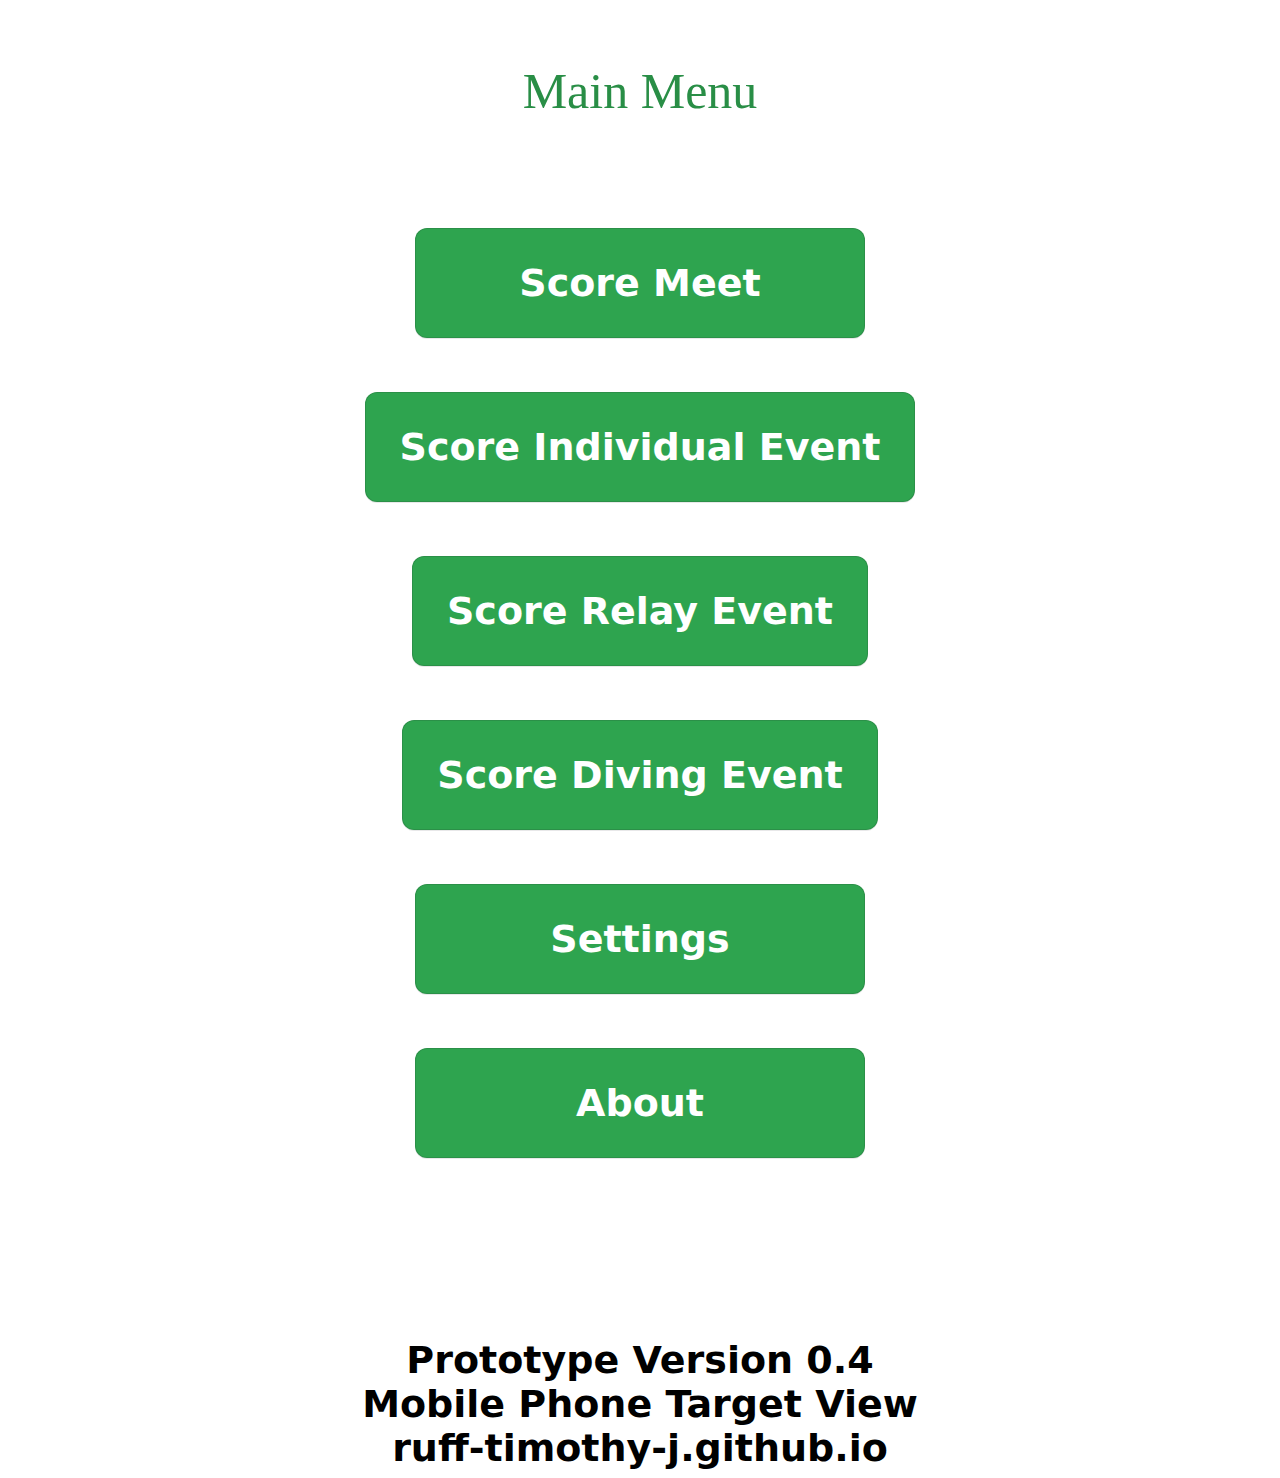
<file: index.html>
<!DOCTYPE html>
<html>
<head>
  <title>Swim Meet Event Calculator</title>
  <link rel="stylesheet" href="css/style.css" media="screen">
</head>
<body>
  <div id="home-container" >
    <br><br><br>
    <div id="home">
	    <div class="resultText" id="event-desc">Main Menu</div><br><br>
		<br><br><br><br>
		<button class="button-lane" id="meet-button" style='min-width: 450px;' >Score Meet</button><br><br><br><br>
		<button class="button-lane" id="race-button" style='min-width: 450px;'>Score Individual Event</button><br><br><br><br>
		<button class="button-lane" id="relay-button" style='min-width: 450px;'>Score Relay Event</button><br><br><br><br>
		<button class="button-lane" id="dive-button" style='min-width: 450px;'>Score Diving Event</button><br><br><br><br>
		<button class="button-lane" id="setup-button" style='min-width: 450px;'>Settings</button><br><br><br><br>
		<button class="button-lane" id="about-button" style='min-width: 450px;'>About</button><br>
		<br><br><br>
		<br><br><br>
		<br><br><br><br>
		<div class='setupText' id="footerText1">Prototype Version 0.4</div>
		<div class='setupText' id="footerText1">Mobile Phone Target View</div>
		<div class='setupText' id="footerText1">ruff-timothy-j.github.io</div>
	</div>
  </div>
  <script>
	const buttons = document.querySelectorAll('#home-container button');
	const meetButton = document.getElementById('meet-button');
	const raceButton = document.getElementById('race-button'); 
	const relayButton = document.getElementById('relay-button'); 
	const diveButton = document.getElementById('dive-button'); 
	const setupButton = document.getElementById('setup-button');

	buttons.forEach(button => {
	  button.addEventListener('click', () => {
		
		if ( button === meetButton ) {
		  window.location = 'meet.html';
		  return;
		  
		} else if ( button === raceButton ) {
		  window.location = 'race-calculator.html?iEventMode=1&iCompetitionMode=1';
		  return; 
		  
		} else if ( button === relayButton ) {
		  window.location = 'race-calculator.html?iEventMode=2&iCompetitionMode=1';
		  return; 
		  
		} else if ( button === diveButton ) {
		  window.location = 'race-calculator.html?iEventMode=3&iCompetitionMode=1';
		  return; 
		  
		} else if ( button === setupButton ) {
		  window.location = 'setup.html';
		  return; 
		  
		}
		
	  });
	});
  </script>
</body>
</html>
</file>
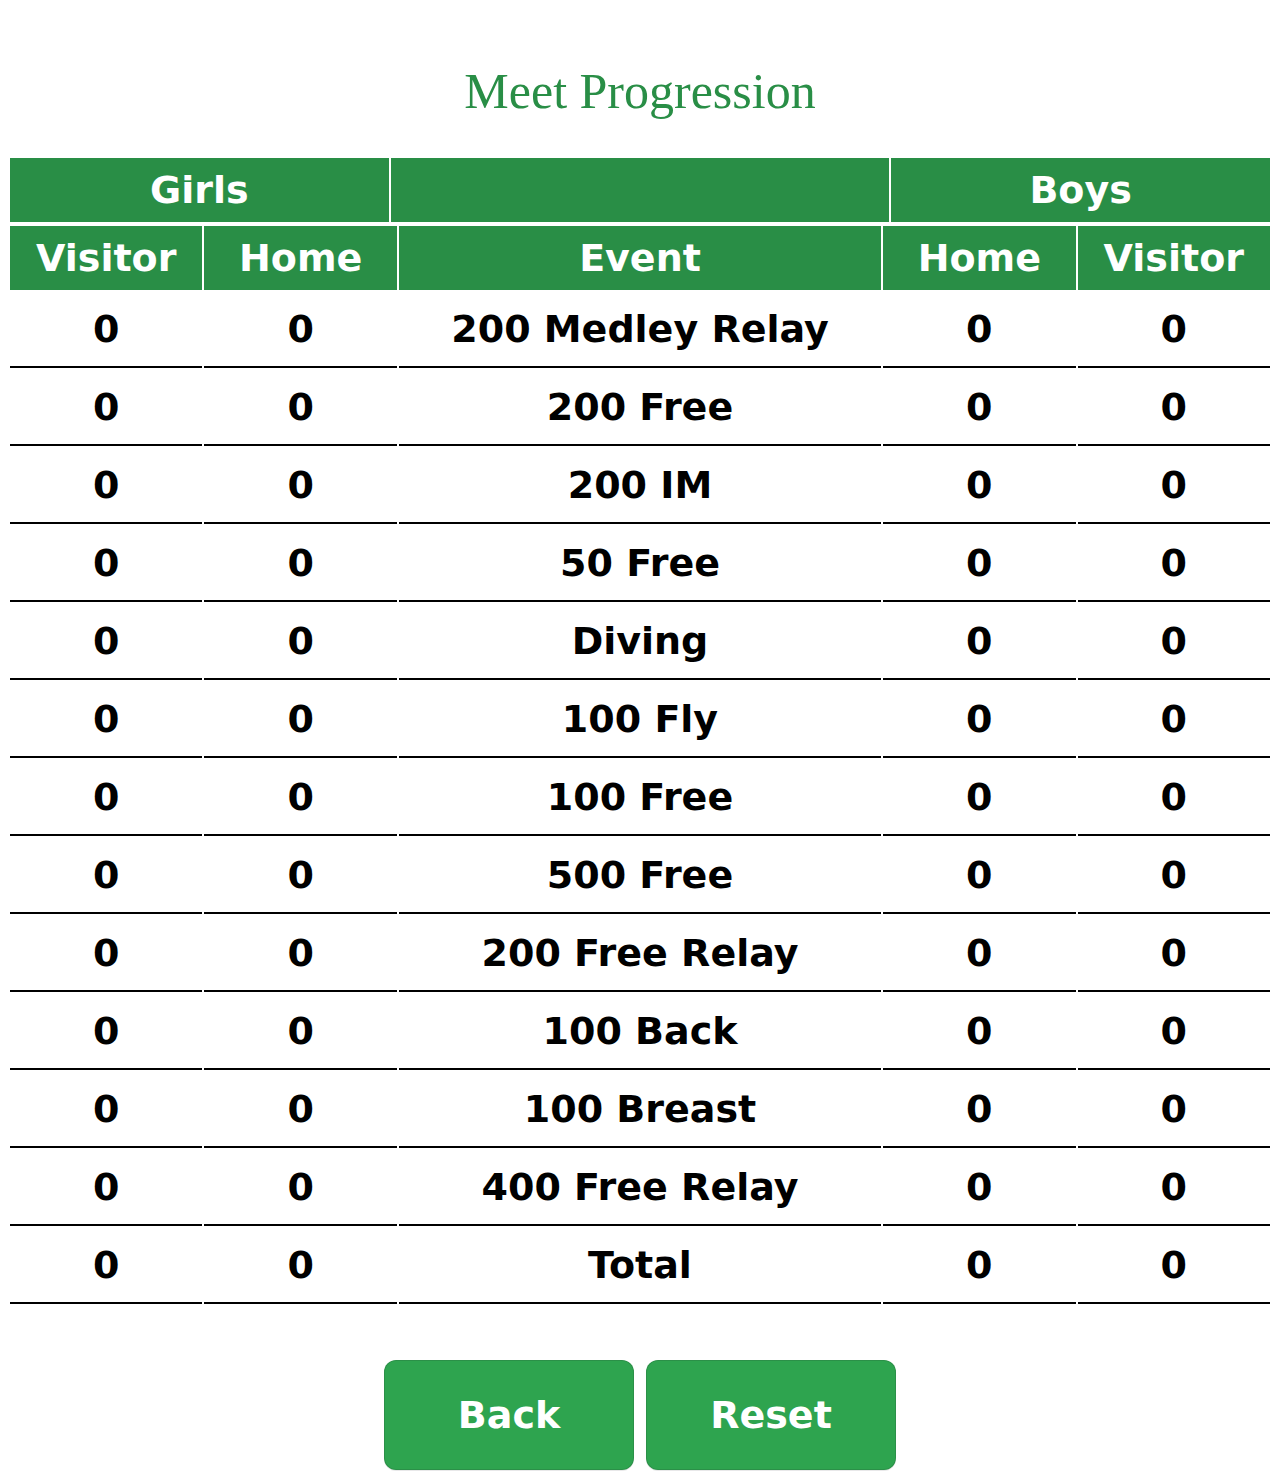
<file: meet.html>
<!DOCTYPE html>
<html>
<head>
  <title>Swim Meet Summary</title>
  <link rel="stylesheet" href="css/style.css" media="screen">
</head>
<body>
  <div id="meet-container" >
    <br><br><br>
	<div class="resultText" id="event-desc">Meet Progression</div><br><br>
    <div id="table-location"></div>
    <div id="meet" style="width: 100%; text-align: center;">
	    <br><br><br>
    <button class="button-lane" id="menu-button" style='min-width: 250px;'>Back</button>&nbsp;&nbsp;
		<button class="button-lane" id="reset-button" style='min-width: 250px;'>Reset</button>
		<br>
		<div class='footnote' id="footerText1"></div>
	</div>
  </div>
  <script src="js/meet.js"></script>
</body>
</html>
</file>
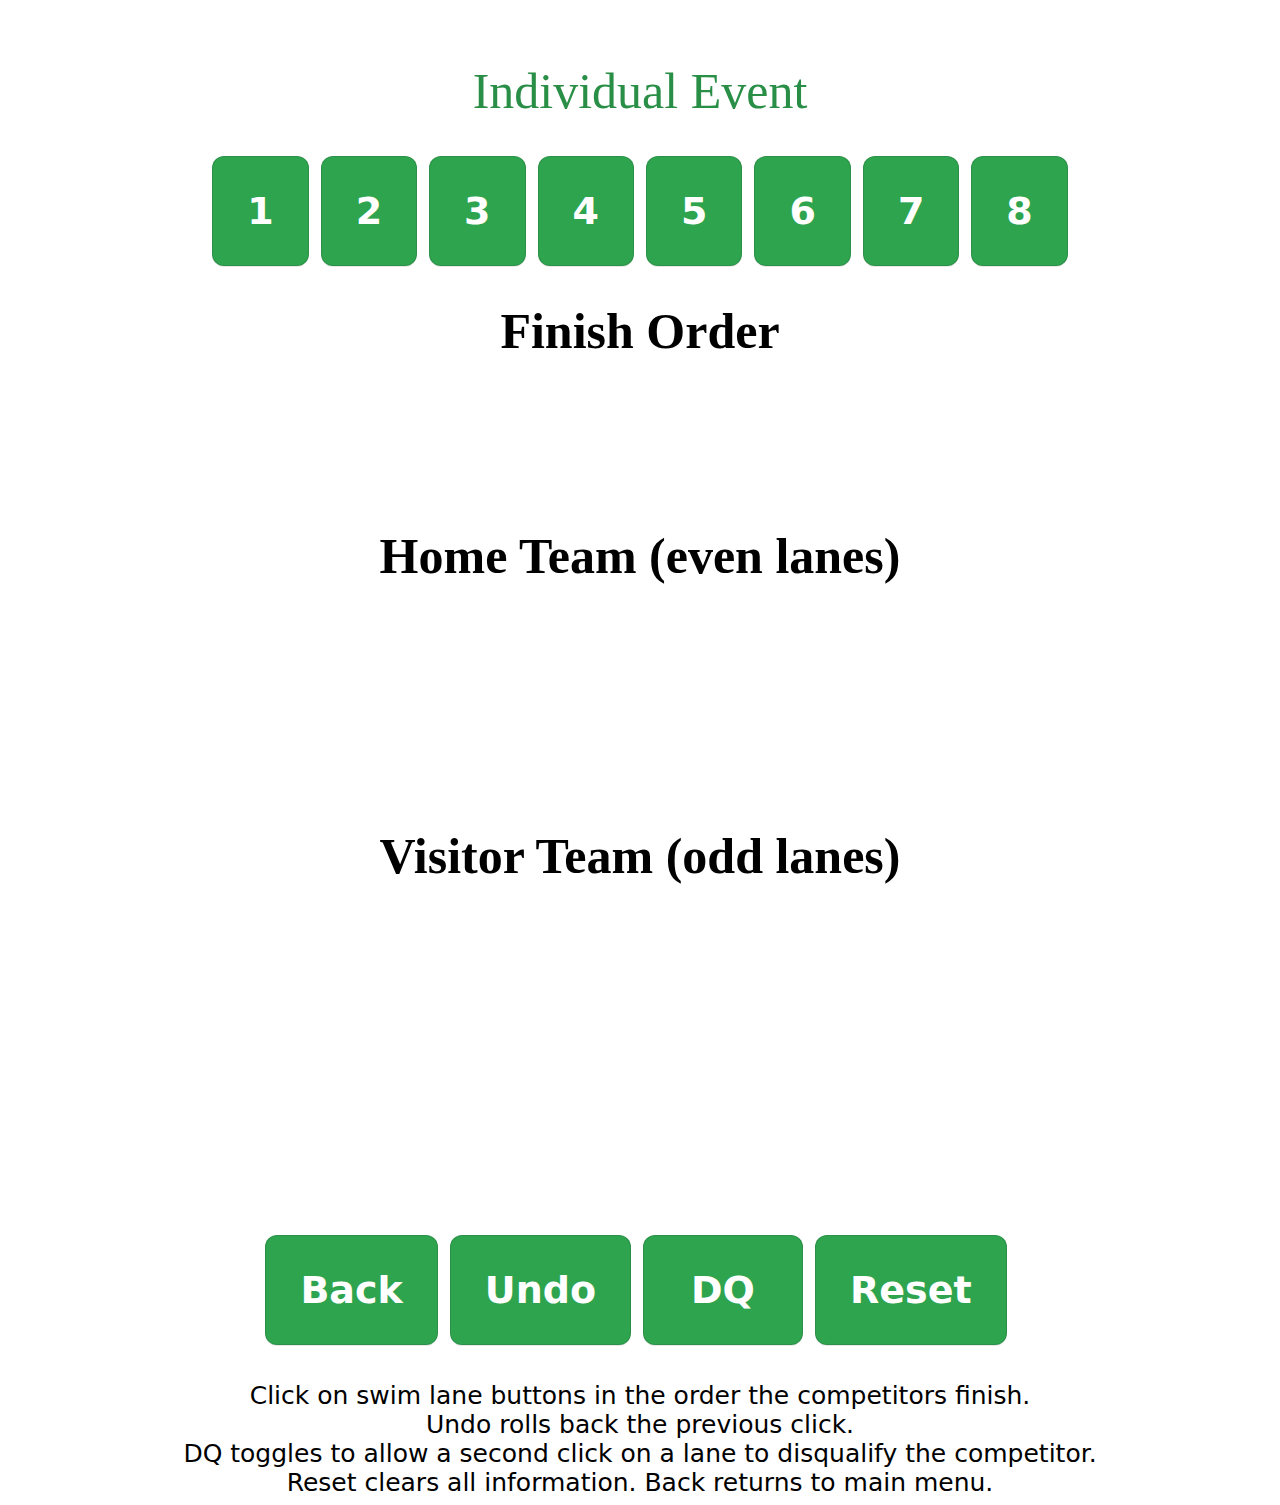
<file: race-calculator.html>
<!DOCTYPE html>
<html>
<head>
  <title>Swim Meet Race Score Calculator</title>
  <link rel="stylesheet" href="css/style.css" media="screen">
</head>
<body>
  <div id="score-container" >
    <br><br><br>
    <div id="keypad">
		<div id="race-description">
			<div class="resultText" id="event-desc">Individual</div>
			<div class="setupText" id="event-detail"></div><br><br>
		</div>
		<div id="race-order-definition">
			<button class="button-lane" id="1-button">1</button>&nbsp;&nbsp;
			<button class="button-lane" id="2-button">2</button>&nbsp;&nbsp;
			<button class="button-lane" id="3-button">3</button>&nbsp;&nbsp;
			<button class="button-lane" id="4-button">4</button>&nbsp;&nbsp;
			<button class="button-lane" id="5-button">5</button>&nbsp;&nbsp;
			<button class="button-lane" id="6-button">6</button>&nbsp;&nbsp;
			<button class="button-lane" id="7-button">7</button>&nbsp;&nbsp;
			<button class="button-lane" id="8-button">8</button>
		</div>
			<div id="race-description">
			<br><br>
			<div class="finishOrder">
			<div class="resultHeader">Finish Order</div>
			<div class="resultCriticalText" id="eligibleorder"></div>
			<div class="resultText" id="allorder"></div>
			</div>
			<div class="scoreGroup">
			<div class="resultHeader" id="hometeamheader">Home Team (Even)</div>
			<div class="resultText" id="homeorder"></div>
			<div class="resultText" id="homeresult"></div>
			<div class="resultText" id="hometotal"></div>
			</div>
			<div class="scoreGroup">
			<div class="resultHeader" id="visitteamheader">Visiting Team (Odd)</div>
			<div class="resultText" id="visitororder"></div>
			<div class="resultText" id="visitorresult"></div>
			<div class="resultText" id="visitortotal"></div>
			</div>
			<br><br><br><br><br><br>
		</div>
		<div id="race-actions">
			<button class="button-lane" id="menu-button" style='min-width: 160px;' >Back</button>&nbsp;&nbsp;
			<button class="button-lane" id="undo-button" style='min-width: 160px;'>Undo</button>&nbsp;&nbsp;
			<button class="button-lane" id="dq-button" style='min-width: 160px;'>DQ</button>&nbsp;&nbsp;
			<button class="button-lane" id="reset-button" style='min-width: 160px;' >Reset</button>&nbsp;&nbsp;
			<button class="button-lane" id="save-button" style='min-width: 160px;' >Save</button>
			<br><br><br>
		</div>
		<div id="race-footnotes">
			<div class='footnote' id="footerText1"></div>
			<div class='footnote' id="footerTextX"></div>
			<div class='footnote' id="footerText2"></div>
			<div class='footnote' id="footerText3"></div>
			<div class='footnote' id="footerText4"></div>
			<div class='footnote' id="footerText5"></div>
		</div>
	</div>
  </div>
  <script src="js/race-calculator.js"></script>
</body>
</html>
</html>
</file>
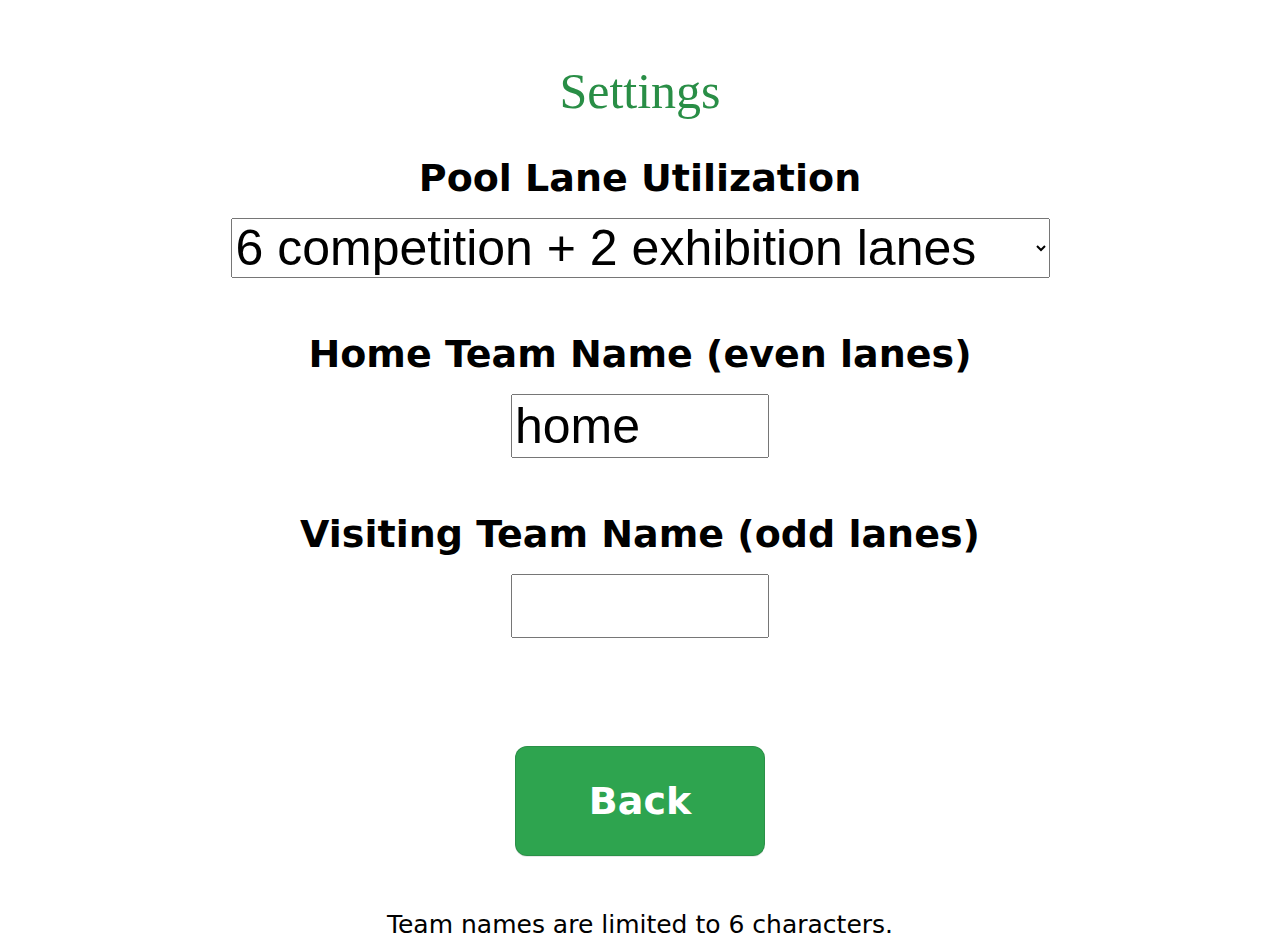
<file: setup.html>
<!DOCTYPE html>
<html>
<head>
  <title>Setup</title>
  <link rel="stylesheet" href="css/style.css" media="screen">
</head>
<body>
  <div id="setup-container" >
    <br><br><br>
	<div class="resultText" id="event-desc">Settings</div><br><br>
    <div id="setup" style="width: 100%; text-align: center;">
		<div class="setupText">Pool Lane Utilization</div><br>
		<select name="poolmode" id="poolmode" style="font-size: 50px;">
			<optgroup style="font-size: 15px;text-align: left;">
				<option value="1">6 competition + 2 exhibition lanes</option>
				<option value="3">6 competition lanes</option>
				<option value="2">8 competition lanes</option>
			</optgroup>
		</select>
		<br><br><br><br>
		<div class="setupText">Home Team Name (even lanes)</div>
		<br>
		<input type="text" id="hometeam" name="hometeam" maxlength="6" style="font-size: 50px; width: 250px" value="home"></input>
		<br><br><br><br>
		<div class="setupText">Visiting Team Name (odd lanes)</div>
		<br>
		<input type="text" id="visitteam" name="visitteam" maxlength="6" style="font-size: 50px; width: 250px"></input>
	    <br><br><br><br><br><br><br>
		<button class="button-lane" id="menu-button" style='min-width: 250px;'>Back</button>
		<br><br><br><br>
		<div class='footnote' id="footerText1">Team names are limited to 6 characters.</div>
	</div>
  </div>
  <script>
	const buttons = document.querySelectorAll('#setup-container button');
	const menuButton = document.getElementById('menu-button');
	const poolmode = document.getElementById('poolmode');
	const hometeam = document.getElementById('hometeam');
	const visitteam = document.getElementById('visitteam');

	// get the stored pool mode
	var iPoolMode = 1; 
	if (localStorage.getItem('PoolMode') !== null) {
		// Key exists, so lets load it into memory before display. 
		iPoolMode = localStorage.getItem('PoolMode');
		poolmode.value = iPoolMode;
	} 

	// get the stored descriptions of the home and visiting teams
	var sHomeTeamName = "Home";
	if (localStorage.getItem('HomeTeamName') !== null) {
		// Key exists, so lets load it into memory before display. 
		sHomeTeamName = localStorage.getItem('HomeTeamName');
		hometeam.value = sHomeTeamName;
	}

	var sVisitTeamName = "Visitor";
	if (localStorage.getItem('VisitTeamName') !== null) {
		// Key exists, so lets load it into memory before display. 
		sVisitTeamName = localStorage.getItem('VisitTeamName');
		visitteam.value = sVisitTeamName;
	}
	
	buttons.forEach(button => {
	  button.addEventListener('click', () => {
		
		if ( button === menuButton ) {

		  	// write the current state of the teams names to long term storage
			sHomeTeamName = hometeam.value;
			sVisitTeamName = visitteam.value;

			localStorage.setItem( 'HomeTeamName', ( sHomeTeamName.length > 0 ? sHomeTeamName : "Home" ) );
			localStorage.setItem( 'VisitTeamName',( sVisitTeamName.length > 0 ? sVisitTeamName : "Visitor" ) );
		  	window.location = 'index.html';
		  	return;
		} 
	
	  });
	});

	poolmode.addEventListener('change', function() {
  		// Get the selected value
  		iPoolMode = this.value;

  		// write the pool mode back to long term storage.
		localStorage.setItem('PoolMode', iPoolMode);
	});

  </script>
</body>
</html>
</file>
<file: css/style.css>
#score-container {
	margin:0 auto;
	text-align: center;
}
#meet-container {
	margin:0 auto;
	text-align: center;	
}
#home-container {
	margin:0 auto;
	text-align: center;
}
#setup-container {
	margin:0 auto;
	text-align: center;
}

.setupText {
  font-family: -apple-system,system-ui,"Segoe UI",Helvetica,Arial,sans-serif,"Apple Color Emoji","Segoe UI Emoji";
  font-size: 38px;
  font-weight: 600;
}
.resultText {
	color:#298e46;
	font-size: 50px;
}
.totalText {
	color:black;
	font-size: 50px;
}
.resultCriticalText {
	color:#8B0000;
	font-size: 50px;
}
.resultHeader {
	color:black;
	font-size: 50px;
	font-weight: bold;
}
.finishOrder {
	height: 225px;
}
.scoreGroup {
	height: 300px;
}

/* Green swim lane button definition */

.button-lane {
	appearance: none;
	background-color: #2ea44f;
	border: 1px solid rgba(27, 31, 35, .15);
	border-radius: 12px;
	box-shadow: rgba(27, 31, 35, .1) 0 1px 0;
	box-sizing: border-box;
	color: #fff;
	cursor: pointer;
	display: inline-block;
	font-family: -apple-system,system-ui,"Segoe UI",Helvetica,Arial,sans-serif,"Apple Color Emoji","Segoe UI Emoji";
	font-size: 38px;
	font-weight: 600;
	line-height: 40px;
	padding: 34px 34px;
	min-width: 40px;
	position: relative;
	text-align: center;
	text-decoration: none;
	user-select: none;
	-webkit-user-select: none;
	touch-action: manipulation;
	vertical-align: middle;
	white-space: nowrap;
}

.button-lane:focus:not(:focus-visible):not(.focus-visible) {
	box-shadow: none;
	outline: none;
}

.button-lane:hover {
	background-color: #2c974b;
}

.button-lane:focus {
	box-shadow: rgba(46, 164, 79, .4) 0 0 0 3px;
	outline: none;
}

.button-lane:disabled {
	background-color: #94d3a2;
	border-color: rgba(27, 31, 35, .1);
	color: rgba(255, 255, 255, .8);
	cursor: default;
}

.button-lane:active {
	background-color: #298e46;
	box-shadow: rgba(20, 70, 32, .2) 0 1px 0 inset;
}

.footnote {
	font-family: -apple-system,system-ui,"Segoe UI",Helvetica,Arial,sans-serif,"Apple Color Emoji","Segoe UI Emoji";
	font-size: 25px;
}

table {
  width: 100%;
  table-layout: fixed;
  font-family: -apple-system,system-ui,"Segoe UI",Helvetica,Arial,sans-serif,"Apple Color Emoji","Segoe UI Emoji";
  font-size: 38px;
  font-weight: 600;
}

th {
  background-color: #298e46;
  color: #fff;
  padding: 10px;
}

td {
  overflow: hidden;
  white-space: nowrap;
  text-overflow: ellipsis;
  text-align: center;
  border-bottom: 2px solid black;
  padding: 15px;
}
</file>
